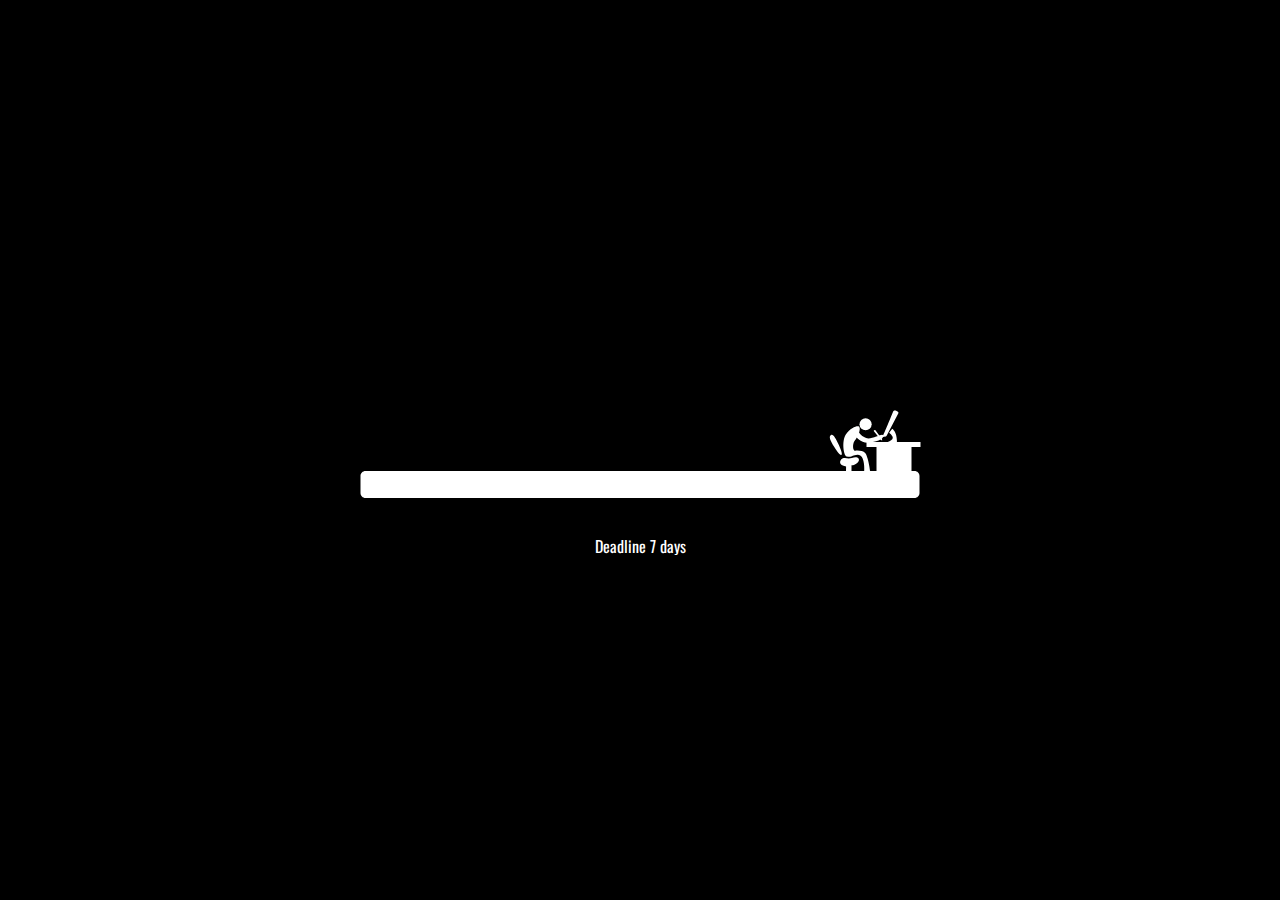
<file: Deadline Animation/index.html>
<!DOCTYPE html>
<html lang="en">

<head>
  <meta charset="UTF-8">
  <title>Deadline Animation | @coding.pixel</title>
  <link href='https://fonts.googleapis.com/css?family=Oswald' rel='stylesheet' type='text/css'>

  <meta property="og:image" content="https://i.imgur.com/9xiPyyv.png" />
  <link rel="stylesheet" href="./style.css">

</head>

<body>
  <div id="deadline">
    <svg preserveAspectRatio="none" id="line" viewBox="0 0 581 158" enable-background="new 0 0 581 158">
      <g id="fire">
        <rect id="mask-fire-black" x="511" y="41" width="38" height="34" />
        <g>
          <defs>
            <rect id="mask_fire" x="511" y="41" width="38" height="34" />
          </defs>
          <clipPath id="mask-fire_1_">
            <use xlink:href="#mask_fire" overflow="visible" />
          </clipPath>
          <g id="group-fire" clip-path="url(#mask-fire_1_)">
            <path id="red-flame" fill="#B71342"
              d="M528.377,100.291c6.207,0,10.947-3.272,10.834-8.576 c-0.112-5.305-2.934-8.803-8.237-10.383c-5.306-1.581-3.838-7.9-0.79-9.707c-7.337,2.032-7.581,5.891-7.11,8.238 c0.789,3.951,7.56,4.402,5.077,9.48c-2.482,5.079-8.012,1.129-6.319-2.257c-2.843,2.233-4.78,6.681-2.259,9.703 C521.256,98.809,524.175,100.291,528.377,100.291z" />
            <path id="yellow-flame" opacity="0.71" fill="#F7B523"
              d="M528.837,100.291c4.197,0,5.108-1.854,5.974-5.417 c0.902-3.724-1.129-6.207-5.305-9.931c-2.396-2.137-1.581-4.176-0.565-6.32c-4.401,1.918-3.384,5.304-2.482,6.658 c1.511,2.267,2.099,2.364,0.42,5.8c-1.679,3.435-5.42,0.764-4.275-1.527c-1.921,1.512-2.373,4.04-1.528,6.563 C522.057,99.051,525.994,100.291,528.837,100.291z" />
            <path id="white-flame" opacity="0.81" fill="#FFFFFF"
              d="M529.461,100.291c-2.364,0-4.174-1.322-4.129-3.469 c0.04-2.145,1.117-3.56,3.141-4.198c2.022-0.638,1.463-3.195,0.302-3.925c2.798,0.821,2.89,2.382,2.711,3.332 c-0.301,1.597-2.883,1.779-1.938,3.834c0.912,1.975,3.286,0.938,2.409-0.913c1.086,0.903,1.826,2.701,0.864,3.924 C532.18,99.691,531.064,100.291,529.461,100.291z" />
          </g>
        </g>
      </g>
      <g id="progress-trail">
        <path fill="#FFFFFF" d="M491.979,83.878c1.215-0.73-0.62-5.404-3.229-11.044c-2.583-5.584-5.034-10.066-7.229-8.878
                              c-2.854,1.544-0.192,6.286,2.979,11.628C487.667,80.917,490.667,84.667,491.979,83.878z" />
        <path fill="#FFFFFF" d="M571,76v-5h-23.608c0.476-9.951-4.642-13.25-4.642-13.25l-3.125,4c0,0,3.726,2.7,3.625,5.125
                              c-0.071,1.714-2.711,3.18-4.962,4.125H517v5h10v24h-25v-5.666c0,0,0.839,0,2.839-0.667s6.172-3.667,4.005-6.333
                              s-7.49,0.333-9.656,0.166s-6.479-1.5-8.146,1.917c-1.551,3.178,0.791,5.25,5.541,6.083l-0.065,4.5H16c-2.761,0-5,2.238-5,5v17
                              c0,2.762,2.239,5,5,5h549c2.762,0,5-2.238,5-5v-17c0-2.762-2.238-5-5-5h-3V76H571z" />
        <path fill="#FFFFFF" d="M535,65.625c1.125,0.625,2.25-1.125,2.25-1.125l11.625-22.375c0,0,0.75-0.875-1.75-2.125
                              s-3.375,0.25-3.375,0.25s-8.75,21.625-9.875,23.5S533.875,65,535,65.625z" />
      </g>
      <g>
        <defs>
          <path id="SVGID_1_" d="M484.5,75.584c-3.172-5.342-5.833-10.084-2.979-11.628c2.195-1.188,4.646,3.294,7.229,8.878
                               c2.609,5.64,4.444,10.313,3.229,11.044C490.667,84.667,487.667,80.917,484.5,75.584z M571,76v-5h-23.608
                               c0.476-9.951-4.642-13.25-4.642-13.25l-3.125,4c0,0,3.726,2.7,3.625,5.125c-0.071,1.714-2.711,3.18-4.962,4.125H517v5h10v24h-25
                               v-5.666c0,0,0.839,0,2.839-0.667s6.172-3.667,4.005-6.333s-7.49,0.333-9.656,0.166s-6.479-1.5-8.146,1.917
                               c-1.551,3.178,0.791,5.25,5.541,6.083l-0.065,4.5H16c-2.761,0-5,2.238-5,5v17c0,2.762,2.239,5,5,5h549c2.762,0,5-2.238,5-5v-17
                               c0-2.762-2.238-5-5-5h-3V76H571z M535,65.625c1.125,0.625,2.25-1.125,2.25-1.125l11.625-22.375c0,0,0.75-0.875-1.75-2.125
                               s-3.375,0.25-3.375,0.25s-8.75,21.625-9.875,23.5S533.875,65,535,65.625z" />
        </defs>
        <clipPath id="SVGID_2_">
          <use xlink:href="#SVGID_1_" overflow="visible" />
        </clipPath>
        <rect id="progress-time-fill" x="-100%" y="34" clip-path="url(#SVGID_2_)" fill="#BE002A" width="586"
          height="103" />
      </g>

      <g id="death-group">
        <path id="death" fill="#BE002A" d="M-46.25,40.416c-5.42-0.281-8.349,3.17-13.25,3.918c-5.716,0.871-10.583-0.918-10.583-0.918
                                         C-67.5,49-65.175,50.6-62.083,52c5.333,2.416,4.083,3.5,2.084,4.5c-16.5,4.833-15.417,27.917-15.417,27.917L-75.5,84.75
                                         c-1,12.25-20.25,18.75-20.25,18.75s39.447,13.471,46.25-4.25c3.583-9.333-1.553-16.869-1.667-22.75
                                         c-0.076-3.871,2.842-8.529,6.084-12.334c3.596-4.22,6.958-10.374,6.958-15.416C-38.125,43.186-39.833,40.75-46.25,40.416z
                                         M-40,51.959c-0.882,3.004-2.779,6.906-4.154,6.537s-0.939-4.32,0.112-7.704c0.82-2.64,2.672-5.96,3.959-5.583
                                         C-39.005,45.523-39.073,48.8-40,51.959z" />
        <path id="death-arm" fill="#BE002A"
          d="M-53.375,75.25c0,0,9.375,2.25,11.25,0.25s2.313-2.342,3.375-2.791
                                             c1.083-0.459,4.375-1.75,4.292-4.75c-0.101-3.627,0.271-4.594,1.333-5.043c1.083-0.457,2.75-1.666,2.75-1.666
                                             s0.708-0.291,0.5-0.875s-0.791-2.125-1.583-2.959c-0.792-0.832-2.375-1.874-2.917-1.332c-0.542,0.541-7.875,7.166-7.875,7.166
                                             s-2.667,2.791-3.417,0.125S-49.833,61-49.833,61s-3.417,1.416-3.417,1.541s-1.25,5.834-1.25,5.834l-0.583,5.833L-53.375,75.25z" />
        <path id="death-tool" fill="#BE002A"
          d="M-20.996,26.839l-42.819,91.475l1.812,0.848l38.342-81.909c0,0,8.833,2.643,12.412,7.414
                                              c5,6.668,4.75,14.084,4.75,14.084s4.354-7.732,0.083-17.666C-10,32.75-19.647,28.676-19.647,28.676l0.463-0.988L-20.996,26.839z" />
      </g>
      <path id="designer-body" fill="#FEFFFE" d="M514.75,100.334c0,0,1.25-16.834-6.75-16.5c-5.501,0.229-5.583,3-10.833,1.666
                                               c-3.251-0.826-5.084-15.75-0.834-22c4.948-7.277,12.086-9.266,13.334-7.833c2.25,2.583-2,10.833-4.5,14.167
                                               c-2.5,3.333-1.833,10.416,0.5,9.916s8.026-0.141,10,2.25c3.166,3.834,4.916,17.667,4.916,17.667l0.917,2.5l-4,0.167L514.75,100.334z
                                               " />

      <circle id="designer-head" fill="#FEFFFE" cx="516.083" cy="53.25" r="6.083" />

      <g id="designer-arm-grop">
        <path id="designer-arm" fill="#FEFFFE"
          d="M505.875,64.875c0,0,5.875,7.5,13.042,6.791c6.419-0.635,11.833-2.791,13.458-4.041s2-3.5,0.25-3.875
                                                s-11.375,5.125-16,3.25c-5.963-2.418-8.25-7.625-8.25-7.625l-2,1.125L505.875,64.875z" />
        <path id="designer-pen" fill="#FEFFFE" d="M525.75,59.084c0,0-0.423-0.262-0.969,0.088c-0.586,0.375-0.547,0.891-0.547,0.891l7.172,8.984l1.261,0.453
                                                l-0.104-1.328L525.75,59.084z" />
      </g>
    </svg>

    <div class="deadline-days">
      Deadline <span class="day">7</span> <span class="days">days</span>
    </div>

  </div>
  <script src='https://code.jquery.com/jquery-2.2.4.min.js'></script>
  <script src="./script.js"></script>

</body>

</html>
</file>
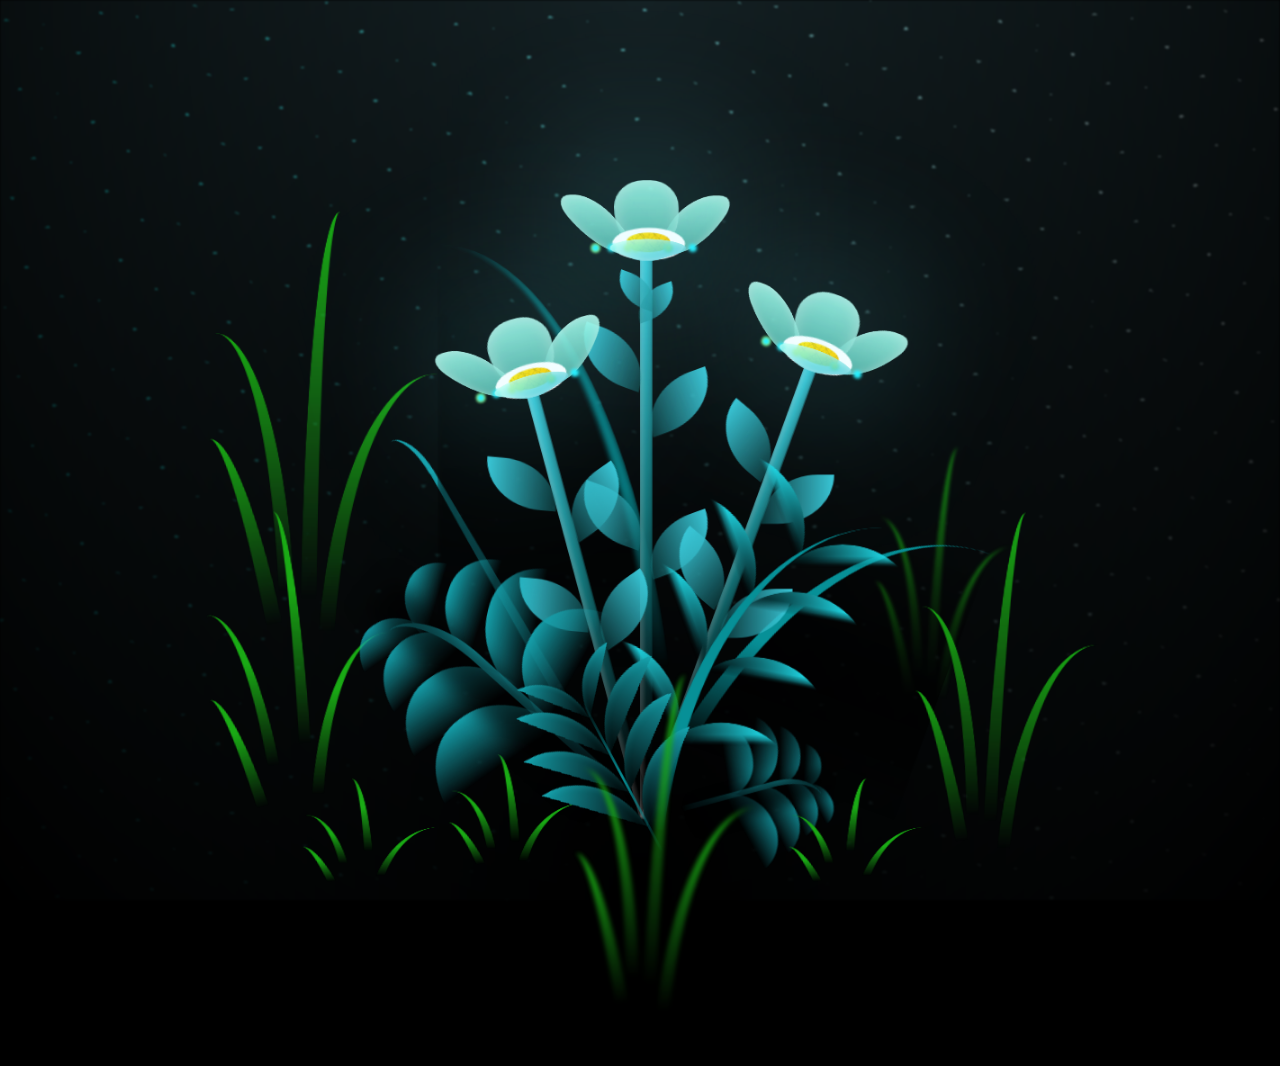
<file: Flower Animation CSS/index.html>
<!DOCTYPE html>
<html lang="en" >
<head>
  <meta charset="UTF-8">
  <title>Animated Flowers CSS</title>
  <link rel="stylesheet" href="./style.css">

</head>
<body>

<body class="not-loaded">
  <div class="night"></div>
  <div class="flowers">
    <div class="flower flower--1">
      <div class="flower__leafs flower__leafs--1">
        <div class="flower__leaf flower__leaf--1"></div>
        <div class="flower__leaf flower__leaf--2"></div>
        <div class="flower__leaf flower__leaf--3"></div>
        <div class="flower__leaf flower__leaf--4"></div>
        <div class="flower__white-circle"></div>

        <div class="flower__light flower__light--1"></div>
        <div class="flower__light flower__light--2"></div>
        <div class="flower__light flower__light--3"></div>
        <div class="flower__light flower__light--4"></div>
        <div class="flower__light flower__light--5"></div>
        <div class="flower__light flower__light--6"></div>
        <div class="flower__light flower__light--7"></div>
        <div class="flower__light flower__light--8"></div>

      </div>
      <div class="flower__line">
        <div class="flower__line__leaf flower__line__leaf--1"></div>
        <div class="flower__line__leaf flower__line__leaf--2"></div>
        <div class="flower__line__leaf flower__line__leaf--3"></div>
        <div class="flower__line__leaf flower__line__leaf--4"></div>
        <div class="flower__line__leaf flower__line__leaf--5"></div>
        <div class="flower__line__leaf flower__line__leaf--6"></div>
      </div>
    </div>

    <div class="flower flower--2">
      <div class="flower__leafs flower__leafs--2">
        <div class="flower__leaf flower__leaf--1"></div>
        <div class="flower__leaf flower__leaf--2"></div>
        <div class="flower__leaf flower__leaf--3"></div>
        <div class="flower__leaf flower__leaf--4"></div>
        <div class="flower__white-circle"></div>

        <div class="flower__light flower__light--1"></div>
        <div class="flower__light flower__light--2"></div>
        <div class="flower__light flower__light--3"></div>
        <div class="flower__light flower__light--4"></div>
        <div class="flower__light flower__light--5"></div>
        <div class="flower__light flower__light--6"></div>
        <div class="flower__light flower__light--7"></div>
        <div class="flower__light flower__light--8"></div>

      </div>
      <div class="flower__line">
        <div class="flower__line__leaf flower__line__leaf--1"></div>
        <div class="flower__line__leaf flower__line__leaf--2"></div>
        <div class="flower__line__leaf flower__line__leaf--3"></div>
        <div class="flower__line__leaf flower__line__leaf--4"></div>
      </div>
    </div>

    <div class="flower flower--3">
      <div class="flower__leafs flower__leafs--3">
        <div class="flower__leaf flower__leaf--1"></div>
        <div class="flower__leaf flower__leaf--2"></div>
        <div class="flower__leaf flower__leaf--3"></div>
        <div class="flower__leaf flower__leaf--4"></div>
        <div class="flower__white-circle"></div>

        <div class="flower__light flower__light--1"></div>
        <div class="flower__light flower__light--2"></div>
        <div class="flower__light flower__light--3"></div>
        <div class="flower__light flower__light--4"></div>
        <div class="flower__light flower__light--5"></div>
        <div class="flower__light flower__light--6"></div>
        <div class="flower__light flower__light--7"></div>
        <div class="flower__light flower__light--8"></div>

      </div>
      <div class="flower__line">
        <div class="flower__line__leaf flower__line__leaf--1"></div>
        <div class="flower__line__leaf flower__line__leaf--2"></div>
        <div class="flower__line__leaf flower__line__leaf--3"></div>
        <div class="flower__line__leaf flower__line__leaf--4"></div>
      </div>
    </div>

    <div class="grow-ans" style="--d:1.2s">
      <div class="flower__g-long">
        <div class="flower__g-long__top"></div>
        <div class="flower__g-long__bottom"></div>
      </div>
    </div>

    <div class="growing-grass">
      <div class="flower__grass flower__grass--1">
        <div class="flower__grass--top"></div>
        <div class="flower__grass--bottom"></div>
        <div class="flower__grass__leaf flower__grass__leaf--1"></div>
        <div class="flower__grass__leaf flower__grass__leaf--2"></div>
        <div class="flower__grass__leaf flower__grass__leaf--3"></div>
        <div class="flower__grass__leaf flower__grass__leaf--4"></div>
        <div class="flower__grass__leaf flower__grass__leaf--5"></div>
        <div class="flower__grass__leaf flower__grass__leaf--6"></div>
        <div class="flower__grass__leaf flower__grass__leaf--7"></div>
        <div class="flower__grass__leaf flower__grass__leaf--8"></div>
        <div class="flower__grass__overlay"></div>
      </div>
    </div>

    <div class="growing-grass">
      <div class="flower__grass flower__grass--2">
        <div class="flower__grass--top"></div>
        <div class="flower__grass--bottom"></div>
        <div class="flower__grass__leaf flower__grass__leaf--1"></div>
        <div class="flower__grass__leaf flower__grass__leaf--2"></div>
        <div class="flower__grass__leaf flower__grass__leaf--3"></div>
        <div class="flower__grass__leaf flower__grass__leaf--4"></div>
        <div class="flower__grass__leaf flower__grass__leaf--5"></div>
        <div class="flower__grass__leaf flower__grass__leaf--6"></div>
        <div class="flower__grass__leaf flower__grass__leaf--7"></div>
        <div class="flower__grass__leaf flower__grass__leaf--8"></div>
        <div class="flower__grass__overlay"></div>
      </div>
    </div>

    <div class="grow-ans" style="--d:2.4s">
      <div class="flower__g-right flower__g-right--1">
        <div class="leaf"></div>
      </div>
    </div>

    <div class="grow-ans" style="--d:2.8s">
      <div class="flower__g-right flower__g-right--2">
        <div class="leaf"></div>
      </div>
    </div>

    <div class="grow-ans" style="--d:2.8s">
      <div class="flower__g-front">
        <div class="flower__g-front__leaf-wrapper flower__g-front__leaf-wrapper--1">
          <div class="flower__g-front__leaf"></div>
        </div>
        <div class="flower__g-front__leaf-wrapper flower__g-front__leaf-wrapper--2">
          <div class="flower__g-front__leaf"></div>
        </div>
        <div class="flower__g-front__leaf-wrapper flower__g-front__leaf-wrapper--3">
          <div class="flower__g-front__leaf"></div>
        </div>
        <div class="flower__g-front__leaf-wrapper flower__g-front__leaf-wrapper--4">
          <div class="flower__g-front__leaf"></div>
        </div>
        <div class="flower__g-front__leaf-wrapper flower__g-front__leaf-wrapper--5">
          <div class="flower__g-front__leaf"></div>
        </div>
        <div class="flower__g-front__leaf-wrapper flower__g-front__leaf-wrapper--6">
          <div class="flower__g-front__leaf"></div>
        </div>
        <div class="flower__g-front__leaf-wrapper flower__g-front__leaf-wrapper--7">
          <div class="flower__g-front__leaf"></div>
        </div>
        <div class="flower__g-front__leaf-wrapper flower__g-front__leaf-wrapper--8">
          <div class="flower__g-front__leaf"></div>
        </div>
        <div class="flower__g-front__line"></div>
      </div>
    </div>

    <div class="grow-ans" style="--d:3.2s">
      <div class="flower__g-fr">
        <div class="leaf"></div>
        <div class="flower__g-fr__leaf flower__g-fr__leaf--1"></div>
        <div class="flower__g-fr__leaf flower__g-fr__leaf--2"></div>
        <div class="flower__g-fr__leaf flower__g-fr__leaf--3"></div>
        <div class="flower__g-fr__leaf flower__g-fr__leaf--4"></div>
        <div class="flower__g-fr__leaf flower__g-fr__leaf--5"></div>
        <div class="flower__g-fr__leaf flower__g-fr__leaf--6"></div>
        <div class="flower__g-fr__leaf flower__g-fr__leaf--7"></div>
        <div class="flower__g-fr__leaf flower__g-fr__leaf--8"></div>
      </div>
    </div>

    <div class="long-g long-g--0">
      <div class="grow-ans" style="--d:3s">
        <div class="leaf leaf--0"></div>
      </div>
      <div class="grow-ans" style="--d:2.2s">
        <div class="leaf leaf--1"></div>
      </div>
      <div class="grow-ans" style="--d:3.4s">
        <div class="leaf leaf--2"></div>
      </div>
      <div class="grow-ans" style="--d:3.6s">
        <div class="leaf leaf--3"></div>
      </div>
    </div>

    <div class="long-g long-g--1">
      <div class="grow-ans" style="--d:3.6s">
        <div class="leaf leaf--0"></div>
      </div>
      <div class="grow-ans" style="--d:3.8s">
        <div class="leaf leaf--1"></div>
      </div>
      <div class="grow-ans" style="--d:4s">
        <div class="leaf leaf--2"></div>
      </div>
      <div class="grow-ans" style="--d:4.2s">
        <div class="leaf leaf--3"></div>
      </div>
    </div>

    <div class="long-g long-g--2">
      <div class="grow-ans" style="--d:4s">
        <div class="leaf leaf--0"></div>
      </div>
      <div class="grow-ans" style="--d:4.2s">
        <div class="leaf leaf--1"></div>
      </div>
      <div class="grow-ans" style="--d:4.4s">
        <div class="leaf leaf--2"></div>
      </div>
      <div class="grow-ans" style="--d:4.6s">
        <div class="leaf leaf--3"></div>
      </div>
    </div>

    <div class="long-g long-g--3">
      <div class="grow-ans" style="--d:4s">
        <div class="leaf leaf--0"></div>
      </div>
      <div class="grow-ans" style="--d:4.2s">
        <div class="leaf leaf--1"></div>
      </div>
      <div class="grow-ans" style="--d:3s">
        <div class="leaf leaf--2"></div>
      </div>
      <div class="grow-ans" style="--d:3.6s">
        <div class="leaf leaf--3"></div>
      </div>
    </div>

    <div class="long-g long-g--4">
      <div class="grow-ans" style="--d:4s">
        <div class="leaf leaf--0"></div>
      </div>
      <div class="grow-ans" style="--d:4.2s">
        <div class="leaf leaf--1"></div>
      </div>
      <div class="grow-ans" style="--d:3s">
        <div class="leaf leaf--2"></div>
      </div>
      <div class="grow-ans" style="--d:3.6s">
        <div class="leaf leaf--3"></div>
      </div>
    </div>

    <div class="long-g long-g--5">
      <div class="grow-ans" style="--d:4s">
        <div class="leaf leaf--0"></div>
      </div>
      <div class="grow-ans" style="--d:4.2s">
        <div class="leaf leaf--1"></div>
      </div>
      <div class="grow-ans" style="--d:3s">
        <div class="leaf leaf--2"></div>
      </div>
      <div class="grow-ans" style="--d:3.6s">
        <div class="leaf leaf--3"></div>
      </div>
    </div>

    <div class="long-g long-g--6">
      <div class="grow-ans" style="--d:4.2s">
        <div class="leaf leaf--0"></div>
      </div>
      <div class="grow-ans" style="--d:4.4s">
        <div class="leaf leaf--1"></div>
      </div>
      <div class="grow-ans" style="--d:4.6s">
        <div class="leaf leaf--2"></div>
      </div>
      <div class="grow-ans" style="--d:4.8s">
        <div class="leaf leaf--3"></div>
      </div>
    </div>

    <div class="long-g long-g--7">
      <div class="grow-ans" style="--d:3s">
        <div class="leaf leaf--0"></div>
      </div>
      <div class="grow-ans" style="--d:3.2s">
        <div class="leaf leaf--1"></div>
      </div>
      <div class="grow-ans" style="--d:3.5s">
        <div class="leaf leaf--2"></div>
      </div>
      <div class="grow-ans" style="--d:3.6s">
        <div class="leaf leaf--3"></div>
      </div>
    </div>
  </div>
</body>
<!-- partial -->
  <script  src="./script.js"></script>

</body>
</html>
</file>
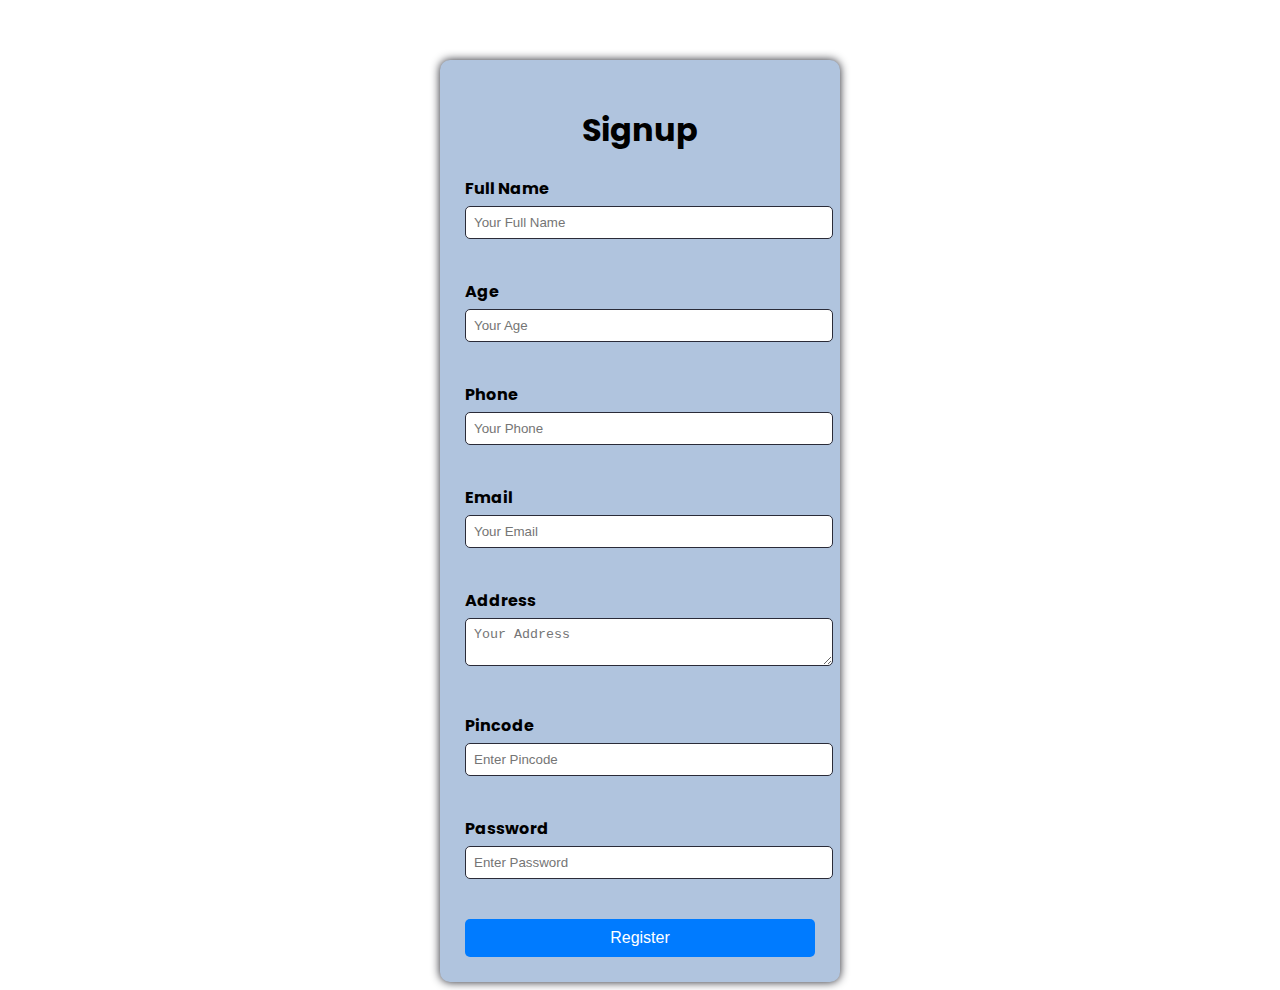
<file: Task1/Regpage.html>
<!DOCTYPE html>
<html>
<head>
<title>SIGN UP Page</title>
<link rel="stylesheet" href="Regpage.css">
</head>

<body>

<div class="container">
<h1>Signup</h1>

<form id="signupForm">

<label>Full Name</label>
<input type="text" id="name"
placeholder="Your Full Name" autocomplete="off"><br></br>

<label>Age</label>
<input type="number" id="age"
placeholder="Your Age" autocomplete="off"><br></br>

<label>Phone</label>
<input type="text" id="phone"
placeholder="Your Phone" autocomplete="off"><br></br>

<label>Email</label>
<input type="email" id="email"
placeholder="Your Email" autocomplete="off"><br></br>

<label>Address</label>
<textarea id="address"
placeholder="Your Address" autocomplete="off"></textarea><br></br>

<label>Pincode</label>
<input type="number" id="pincode"
placeholder="Enter Pincode" autocomplete="off"><br></br>


<label>Password</label>
<input type="password" id="password"
placeholder="Enter Password" autocomplete="off"><br></br>

<button type="submit">Register</button>

</form>
</div>

<script>

document.getElementById("signupForm").addEventListener("submit", function(e){

e.preventDefault();

let name = document.getElementById("name").value;
let age = document.getElementById("age").value;
let phone = document.getElementById("phone").value;
let email = document.getElementById("email").value;
let address = document.getElementById("address").value;
let pincode = document.getElementById("pincode").value;
let password = document.getElementById("password").value;

if(name==""){
alert("Name is required");
return;
}

if(email==""){
alert("Email is required");
return;
}

if(password==""){
alert("Password is required");
return;
}



let user = {
name:name,
age:age,
phone:phone,
email:email,
address:address,
pincode:pincode,
password:password
};

localStorage.setItem("userData", JSON.stringify(user));

window.location.href="Login.html";

});

</script>

</body>
</html>
</file>
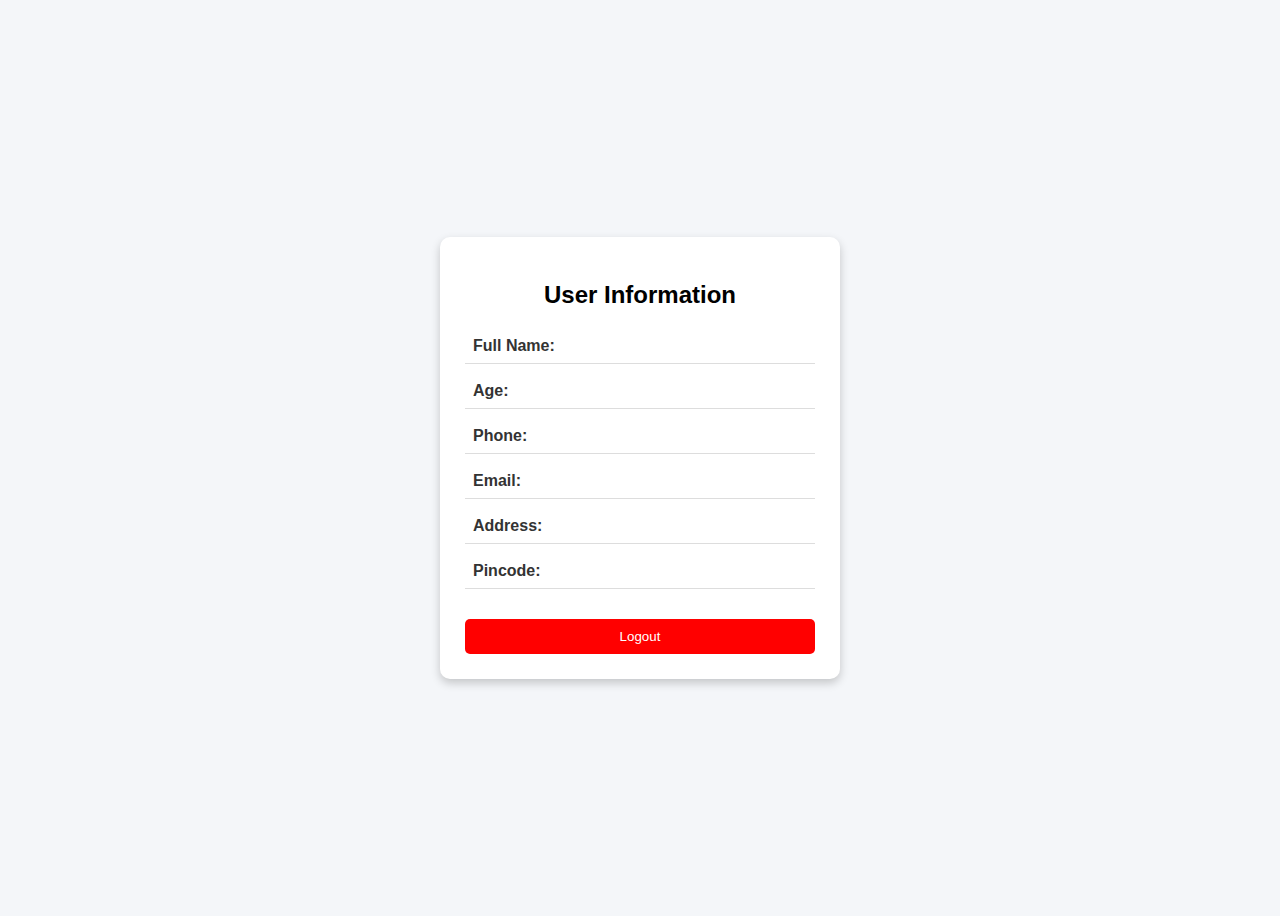
<file: Task1/userpage.html>
<!DOCTYPE html>
<html>
<head>
<title>User Data</title>

<style>

body{
font-family: Arial;
background:#f4f6f9;
display:flex;
justify-content:center;
align-items:center;
height:100vh;
}

.container{
background:white;
padding:25px;
width:350px;
border-radius:10px;
box-shadow:0 4px 10px rgba(0,0,0,0.2);
}

h2{
text-align:center;
margin-bottom:20px;
}

.data{
margin:10px 0;
padding:8px;
border-bottom:1px solid #ddd;
}

label{
font-weight:bold;
color:#333;
}

span{
float:right;
color:#555;
}

button{
margin-top:20px;
width:100%;
padding:10px;
background:red;
color:white;
border:none;
border-radius:5px;
cursor:pointer;
}

</style>
</head>

<body>

<div class="container">

<h2>User Information</h2>

<div class="data">
<label>Full Name:</label>
<span id="name"></span>
</div>

<div class="data">
<label>Age:</label>
<span id="age"></span>
</div>

<div class="data">
<label>Phone:</label>
<span id="phone"></span>
</div>

<div class="data">
<label>Email:</label>
<span id="email"></span>
</div>

<div class="data">
<label>Address:</label>
<span id="address"></span>
</div>

<div class="data">
<label>Pincode:</label>
<span id="pincode"></span>
</div>

<!-- Logout Button -->
<button onclick="logout()">Logout</button>

</div>

<script>

let user = JSON.parse(localStorage.getItem("userData"));
console.log(user);
console.log(localStorage.getItem("userData"))
if(user){
document.getElementById("name").innerText = user.name;
document.getElementById("age").innerText = user.age;
document.getElementById("phone").innerText = user.phone;
document.getElementById("email").innerText = user.email;
document.getElementById("address").innerText = user.address;
document.getElementById("pincode").innerText = user.pincode;
}

function logout(){

localStorage.removeItem("user");  // remove stored user

alert("Logged out successfully");

window.location.href = "Login.html"; // go back to login page

}

</script>

</body>
</html>
</file>
<file: Deadline Animation/style.css>
html {
  font-size: 1em;
  line-height: 1.4;
}

html,
body {
  height: 100%;
}

body {
  margin: 0;
  padding: 0;
  background: #000;
}

#deadline {
  width: 581px;
  max-width: 100%;
  height: 158px;
  position: absolute;
  top: 50%;
  left: 50%;
  z-index: 1;
  transform: translate(-50%, -50%);
}

#deadline svg {
  width: 100%;
}

#progress-time-fill {
  -webkit-animation-name: progress-fill;
  animation-name: progress-fill;
  -webkit-animation-timing-function: linear;
  animation-timing-function: linear;
  -webkit-animation-iteration-count: infinite;
  animation-iteration-count: infinite;
}

/* Death */
#death-group {
  -webkit-animation-name: walk;
  animation-name: walk;
  -webkit-animation-timing-function: ease;
  animation-timing-function: ease;
  -webkit-animation-iteration-count: infinite;
  animation-iteration-count: infinite;
  transform: translateX(0);
}

#death-arm {
  -webkit-animation: move-arm 3s ease infinite;
  animation: move-arm 3s ease infinite;
  /* transform-origin: left center; */
  transform-origin: -60px 74px;
}

#death-tool {
  -webkit-animation: move-tool 3s ease infinite;
  animation: move-tool 3s ease infinite;
  transform-origin: -48px center;
}

/* Designer */

#designer-arm-grop {
  -webkit-animation: write 1.5s ease infinite;
  animation: write 1.5s ease infinite;
  transform: translate(0, 0) rotate(0deg) scale(1, 1);
  transform-origin: 90% top;
}

.deadline-days {
  color: #fff;
  text-align: center;
  width: 100px;
  margin: 0 auto;
  position: relative;
  height: 20px;
  font-family: "Oswald", sans-serif;
}

.deadline-days .inner {
  width: 100px;
  position: relative;
  top: 0;
  left: 0;
}

.mask-red,
.mask-white {
  position: absolute;
  top: 0;
  width: 100%;
  overflow: hidden;
  height: 100%;
}

.mask-red {
  left: 0;
  width: 0;
  color: #be002a;
  -webkit-animation: text-red 20s ease infinite;
  animation: text-red 20s ease infinite;
  z-index: 2;
  background: #000;
}

.mask-white {
  right: 0;
}

/* Flames */

#red-flame {
  opacity: 0;
  -webkit-animation:
    show-flames 20s ease infinite,
    red-flame 120ms ease infinite;
  animation:
    show-flames 20s ease infinite,
    red-flame 120ms ease infinite;
  transform-origin: center bottom;
}

#yellow-flame {
  opacity: 0;
  -webkit-animation:
    show-flames 20s ease infinite,
    yellow-flame 120ms ease infinite;
  animation:
    show-flames 20s ease infinite,
    yellow-flame 120ms ease infinite;
  transform-origin: center bottom;
}

#white-flame {
  opacity: 0;
  -webkit-animation:
    show-flames 20s ease infinite,
    red-flame 100ms ease infinite;
  animation:
    show-flames 20s ease infinite,
    red-flame 100ms ease infinite;
  transform-origin: center bottom;
}

@-webkit-keyframes progress-fill {
  0% {
    x: -100%;
  }

  100% {
    x: -3%;
  }
}

@keyframes progress-fill {
  0% {
    x: -100%;
  }

  100% {
    x: -3%;
  }
}

@-webkit-keyframes walk {
  0% {
    transform: translateX(0);
  }

  6% {
    transform: translateX(0);
  }

  10% {
    transform: translateX(100px);
  }

  15% {
    transform: translateX(140px);
  }

  25% {
    transform: translateX(170px);
  }

  35% {
    transform: translateX(220px);
  }

  45% {
    transform: translateX(280px);
  }

  55% {
    transform: translateX(340px);
  }

  65% {
    transform: translateX(370px);
  }

  75% {
    transform: translateX(430px);
  }

  85% {
    transform: translateX(460px);
  }

  100% {
    transform: translateX(520px);
  }
}

@keyframes walk {
  0% {
    transform: translateX(0);
  }

  6% {
    transform: translateX(0);
  }

  10% {
    transform: translateX(100px);
  }

  15% {
    transform: translateX(140px);
  }

  25% {
    transform: translateX(170px);
  }

  35% {
    transform: translateX(220px);
  }

  45% {
    transform: translateX(280px);
  }

  55% {
    transform: translateX(340px);
  }

  65% {
    transform: translateX(370px);
  }

  75% {
    transform: translateX(430px);
  }

  85% {
    transform: translateX(460px);
  }

  100% {
    transform: translateX(520px);
  }
}

@-webkit-keyframes move-arm {
  0% {
    transform: rotate(0);
  }

  5% {
    transform: rotate(0);
  }

  9% {
    transform: rotate(40deg);
  }

  80% {
    transform: rotate(0);
  }
}

@keyframes move-arm {
  0% {
    transform: rotate(0);
  }

  5% {
    transform: rotate(0);
  }

  9% {
    transform: rotate(40deg);
  }

  80% {
    transform: rotate(0);
  }
}

@-webkit-keyframes move-tool {
  0% {
    transform: rotate(0);
  }

  5% {
    transform: rotate(0);
  }

  9% {
    transform: rotate(50deg);
  }

  80% {
    transform: rotate(0);
  }
}

@keyframes move-tool {
  0% {
    transform: rotate(0);
  }

  5% {
    transform: rotate(0);
  }

  9% {
    transform: rotate(50deg);
  }

  80% {
    transform: rotate(0);
  }
}

/* Design animations */

@-webkit-keyframes write {
  0% {
    transform: translate(0, 0) rotate(0deg) scale(1, 1);
  }

  16% {
    transform: translate(0px, 0px) rotate(5deg) scale(0.8, 1);
  }

  32% {
    transform: translate(0px, 0px) rotate(0deg) scale(1, 1);
  }

  48% {
    transform: translate(0px, 0px) rotate(6deg) scale(0.8, 1);
  }

  65% {
    transform: translate(0px, 0px) rotate(0deg) scale(1, 1);
  }

  83% {
    transform: translate(0px, 0px) rotate(4deg) scale(0.8, 1);
  }
}

@keyframes write {
  0% {
    transform: translate(0, 0) rotate(0deg) scale(1, 1);
  }

  16% {
    transform: translate(0px, 0px) rotate(5deg) scale(0.8, 1);
  }

  32% {
    transform: translate(0px, 0px) rotate(0deg) scale(1, 1);
  }

  48% {
    transform: translate(0px, 0px) rotate(6deg) scale(0.8, 1);
  }

  65% {
    transform: translate(0px, 0px) rotate(0deg) scale(1, 1);
  }

  83% {
    transform: translate(0px, 0px) rotate(4deg) scale(0.8, 1);
  }
}

@-webkit-keyframes text-red {
  0% {
    width: 0%;
  }

  100% {
    width: 98%;
  }
}

@keyframes text-red {
  0% {
    width: 0%;
  }

  100% {
    width: 98%;
  }
}

/* Flames */

/* @keyframes show-flames {
    0% {
        transform:  translateY(0);
    }
    74% {
        transform:  translateY(0);
    }
    80% {
        transform:  translateY(-30px);
    }
    97% {
        transform:  translateY(-30px);
    }
    100% {
        transform: translateY(0px);
    }
} */

@-webkit-keyframes show-flames {
  0% {
    opacity: 0;
  }

  74% {
    opacity: 0;
  }

  80% {
    opacity: 1;
  }

  99% {
    opacity: 1;
  }

  100% {
    opacity: 0;
  }
}

@keyframes show-flames {
  0% {
    opacity: 0;
  }

  74% {
    opacity: 0;
  }

  80% {
    opacity: 1;
  }

  99% {
    opacity: 1;
  }

  100% {
    opacity: 0;
  }
}

@-webkit-keyframes red-flame {
  0% {
    transform: translateY(-30px) scale(1, 1);
  }

  25% {
    transform: translateY(-30px) scale(1.1, 1.1);
  }

  75% {
    transform: translateY(-30px) scale(0.8, 0.7);
  }

  100% {
    transform: translateY(-30px) scale(1, 1);
  }
}

@keyframes red-flame {
  0% {
    transform: translateY(-30px) scale(1, 1);
  }

  25% {
    transform: translateY(-30px) scale(1.1, 1.1);
  }

  75% {
    transform: translateY(-30px) scale(0.8, 0.7);
  }

  100% {
    transform: translateY(-30px) scale(1, 1);
  }
}

@-webkit-keyframes yellow-flame {
  0% {
    transform: translateY(-30px) scale(0.8, 0.7);
  }

  50% {
    transform: translateY(-30px) scale(1.1, 1.2);
  }

  100% {
    transform: translateY(-30px) scale(1, 1);
  }
}

@keyframes yellow-flame {
  0% {
    transform: translateY(-30px) scale(0.8, 0.7);
  }

  50% {
    transform: translateY(-30px) scale(1.1, 1.2);
  }

  100% {
    transform: translateY(-30px) scale(1, 1);
  }
}
</file>
<file: Flower Animation CSS/style.css>
*,
*::after,
*::before {
  padding: 0;
  margin: 0;
  box-sizing: border-box;
}

:root {
  --dark-color: #000;
}

body {
  display: flex;
  align-items: flex-end;
  justify-content: center;
  min-height: 100vh;
  background-color: var(--dark-color);
  overflow: hidden;
  perspective: 1000px;
}

.night {
  position: fixed;
  left: 50%;
  top: 0;
  transform: translateX(-50%);
  width: 100%;
  height: 100%;
  filter: blur(0.1vmin);
  background-image: radial-gradient(ellipse at top, transparent 0%, var(--dark-color)), radial-gradient(ellipse at bottom, var(--dark-color), rgba(145, 233, 255, 0.2)), repeating-linear-gradient(220deg, black 0px, black 19px, transparent 19px, transparent 22px), repeating-linear-gradient(189deg, black 0px, black 19px, transparent 19px, transparent 22px), repeating-linear-gradient(148deg, black 0px, black 19px, transparent 19px, transparent 22px), linear-gradient(90deg, #00fffa, #f0f0f0);
}

.flowers {
  position: relative;
  transform: scale(0.9);
}

.flower {
  position: absolute;
  bottom: 10vmin;
  transform-origin: bottom center;
  z-index: 10;
  --fl-speed: 0.8s;
}
.flower--1 {
  animation: moving-flower-1 4s linear infinite;
}
.flower--1 .flower__line {
  height: 70vmin;
  animation-delay: 0.3s;
}
.flower--1 .flower__line__leaf--1 {
  animation: blooming-leaf-right var(--fl-speed) 1.6s backwards;
}
.flower--1 .flower__line__leaf--2 {
  animation: blooming-leaf-right var(--fl-speed) 1.4s backwards;
}
.flower--1 .flower__line__leaf--3 {
  animation: blooming-leaf-left var(--fl-speed) 1.2s backwards;
}
.flower--1 .flower__line__leaf--4 {
  animation: blooming-leaf-left var(--fl-speed) 1s backwards;
}
.flower--1 .flower__line__leaf--5 {
  animation: blooming-leaf-right var(--fl-speed) 1.8s backwards;
}
.flower--1 .flower__line__leaf--6 {
  animation: blooming-leaf-left var(--fl-speed) 2s backwards;
}
.flower--2 {
  left: 50%;
  transform: rotate(20deg);
  animation: moving-flower-2 4s linear infinite;
}
.flower--2 .flower__line {
  height: 60vmin;
  animation-delay: 0.6s;
}
.flower--2 .flower__line__leaf--1 {
  animation: blooming-leaf-right var(--fl-speed) 1.9s backwards;
}
.flower--2 .flower__line__leaf--2 {
  animation: blooming-leaf-right var(--fl-speed) 1.7s backwards;
}
.flower--2 .flower__line__leaf--3 {
  animation: blooming-leaf-left var(--fl-speed) 1.5s backwards;
}
.flower--2 .flower__line__leaf--4 {
  animation: blooming-leaf-left var(--fl-speed) 1.3s backwards;
}
.flower--3 {
  left: 50%;
  transform: rotate(-15deg);
  animation: moving-flower-3 4s linear infinite;
}
.flower--3 .flower__line {
  animation-delay: 0.9s;
}
.flower--3 .flower__line__leaf--1 {
  animation: blooming-leaf-right var(--fl-speed) 2.5s backwards;
}
.flower--3 .flower__line__leaf--2 {
  animation: blooming-leaf-right var(--fl-speed) 2.3s backwards;
}
.flower--3 .flower__line__leaf--3 {
  animation: blooming-leaf-left var(--fl-speed) 2.1s backwards;
}
.flower--3 .flower__line__leaf--4 {
  animation: blooming-leaf-left var(--fl-speed) 1.9s backwards;
}
.flower__leafs {
  position: relative;
  animation: blooming-flower 2s backwards;
}
.flower__leafs--1 {
  animation-delay: 1.1s;
}
.flower__leafs--2 {
  animation-delay: 1.4s;
}
.flower__leafs--3 {
  animation-delay: 1.7s;
}
.flower__leafs::after {
  content: "";
  position: absolute;
  left: 0;
  top: 0;
  transform: translate(-50%, -100%);
  width: 8vmin;
  height: 8vmin;
  background-color: #6bf0ff;
  filter: blur(10vmin);
}
.flower__leaf {
  position: absolute;
  bottom: 0;
  left: 50%;
  width: 8vmin;
  height: 11vmin;
  border-radius: 51% 49% 47% 53%/44% 45% 55% 69%;
  background-color: #a7ffee;
  background-image: linear-gradient(to top, #54b8aa, #a7ffee);
  transform-origin: bottom center;
  opacity: 0.9;
  box-shadow: inset 0 0 2vmin rgba(255, 255, 255, 0.5);
}
.flower__leaf--1 {
  transform: translate(-10%, 1%) rotateY(40deg) rotateX(-50deg);
}
.flower__leaf--2 {
  transform: translate(-50%, -4%) rotateX(40deg);
}
.flower__leaf--3 {
  transform: translate(-90%, 0%) rotateY(45deg) rotateX(50deg);
}
.flower__leaf--4 {
  width: 8vmin;
  height: 8vmin;
  transform-origin: bottom left;
  border-radius: 4vmin 10vmin 4vmin 4vmin;
  transform: translate(0%, 18%) rotateX(70deg) rotate(-43deg);
  background-image: linear-gradient(to top, #39c6d6, #a7ffee);
  z-index: 1;
  opacity: 0.8;
}
.flower__white-circle {
  position: absolute;
  left: -3.5vmin;
  top: -3vmin;
  width: 9vmin;
  height: 4vmin;
  border-radius: 50%;
  background-color: #fff;
}
.flower__white-circle::after {
  content: "";
  position: absolute;
  left: 50%;
  top: 45%;
  transform: translate(-50%, -50%);
  width: 60%;
  height: 60%;
  border-radius: inherit;
  background-image: repeating-linear-gradient(135deg, rgba(0, 0, 0, 0.03) 0px, rgba(0, 0, 0, 0.03) 1px, transparent 1px, transparent 12px), repeating-linear-gradient(45deg, rgba(0, 0, 0, 0.03) 0px, rgba(0, 0, 0, 0.03) 1px, transparent 1px, transparent 12px), repeating-linear-gradient(67.5deg, rgba(0, 0, 0, 0.03) 0px, rgba(0, 0, 0, 0.03) 1px, transparent 1px, transparent 12px), repeating-linear-gradient(135deg, rgba(0, 0, 0, 0.03) 0px, rgba(0, 0, 0, 0.03) 1px, transparent 1px, transparent 12px), repeating-linear-gradient(45deg, rgba(0, 0, 0, 0.03) 0px, rgba(0, 0, 0, 0.03) 1px, transparent 1px, transparent 12px), repeating-linear-gradient(112.5deg, rgba(0, 0, 0, 0.03) 0px, rgba(0, 0, 0, 0.03) 1px, transparent 1px, transparent 12px), repeating-linear-gradient(112.5deg, rgba(0, 0, 0, 0.03) 0px, rgba(0, 0, 0, 0.03) 1px, transparent 1px, transparent 12px), repeating-linear-gradient(45deg, rgba(0, 0, 0, 0.03) 0px, rgba(0, 0, 0, 0.03) 1px, transparent 1px, transparent 12px), repeating-linear-gradient(22.5deg, rgba(0, 0, 0, 0.03) 0px, rgba(0, 0, 0, 0.03) 1px, transparent 1px, transparent 12px), repeating-linear-gradient(45deg, rgba(0, 0, 0, 0.03) 0px, rgba(0, 0, 0, 0.03) 1px, transparent 1px, transparent 12px), repeating-linear-gradient(22.5deg, rgba(0, 0, 0, 0.03) 0px, rgba(0, 0, 0, 0.03) 1px, transparent 1px, transparent 12px), repeating-linear-gradient(135deg, rgba(0, 0, 0, 0.03) 0px, rgba(0, 0, 0, 0.03) 1px, transparent 1px, transparent 12px), repeating-linear-gradient(157.5deg, rgba(0, 0, 0, 0.03) 0px, rgba(0, 0, 0, 0.03) 1px, transparent 1px, transparent 12px), repeating-linear-gradient(67.5deg, rgba(0, 0, 0, 0.03) 0px, rgba(0, 0, 0, 0.03) 1px, transparent 1px, transparent 12px), repeating-linear-gradient(67.5deg, rgba(0, 0, 0, 0.03) 0px, rgba(0, 0, 0, 0.03) 1px, transparent 1px, transparent 12px), linear-gradient(90deg, #ffeb12, #ffce00);
}
.flower__line {
  height: 55vmin;
  width: 1.5vmin;
  background-image: linear-gradient(to left, rgba(0, 0, 0, 0.2), transparent, rgba(255, 255, 255, 0.2)), linear-gradient(to top, transparent 10%, #14757a, #39c6d6);
  box-shadow: inset 0 0 2px rgba(0, 0, 0, 0.5);
  animation: grow-flower-tree 4s backwards;
}
.flower__line__leaf {
  --w: 7vmin;
  --h: calc(var(--w) + 2vmin);
  position: absolute;
  top: 20%;
  left: 90%;
  width: var(--w);
  height: var(--h);
  border-top-right-radius: var(--h);
  border-bottom-left-radius: var(--h);
  background-image: linear-gradient(to top, rgba(20, 117, 122, 0.4), #39c6d6);
}
.flower__line__leaf--1 {
  transform: rotate(70deg) rotateY(30deg);
}
.flower__line__leaf--2 {
  top: 45%;
  transform: rotate(70deg) rotateY(30deg);
}
.flower__line__leaf--3, .flower__line__leaf--4, .flower__line__leaf--6 {
  border-top-right-radius: 0;
  border-bottom-left-radius: 0;
  border-top-left-radius: var(--h);
  border-bottom-right-radius: var(--h);
  left: -460%;
  top: 12%;
  transform: rotate(-70deg) rotateY(30deg);
}
.flower__line__leaf--4 {
  top: 40%;
}
.flower__line__leaf--5 {
  top: 0;
  transform-origin: left;
  transform: rotate(70deg) rotateY(30deg) scale(0.6);
}
.flower__line__leaf--6 {
  top: -2%;
  left: -450%;
  transform-origin: right;
  transform: rotate(-70deg) rotateY(30deg) scale(0.6);
}
.flower__light {
  position: absolute;
  bottom: 0vmin;
  width: 1vmin;
  height: 1vmin;
  background-color: #fffb00;
  border-radius: 50%;
  filter: blur(0.2vmin);
  animation: light-ans 4s linear infinite backwards;
}
.flower__light:nth-child(odd) {
  background-color: #23f0ff;
}
.flower__light--1 {
  left: -2vmin;
  animation-delay: 1s;
}
.flower__light--2 {
  left: 3vmin;
  animation-delay: 0.5s;
}
.flower__light--3 {
  left: -6vmin;
  animation-delay: 0.3s;
}
.flower__light--4 {
  left: 6vmin;
  animation-delay: 0.9s;
}
.flower__light--5 {
  left: -1vmin;
  animation-delay: 1.5s;
}
.flower__light--6 {
  left: -4vmin;
  animation-delay: 3s;
}
.flower__light--7 {
  left: 3vmin;
  animation-delay: 2s;
}
.flower__light--8 {
  left: -6vmin;
  animation-delay: 3.5s;
}
.flower__grass {
  --c: #159faa;
  --line-w: 1.5vmin;
  position: absolute;
  bottom: 12vmin;
  left: -7vmin;
  display: flex;
  flex-direction: column;
  align-items: flex-end;
  z-index: 20;
  transform-origin: bottom center;
  transform: rotate(-48deg) rotateY(40deg);
}
.flower__grass--1 {
  animation: moving-grass 2s linear infinite;
}
.flower__grass--2 {
  left: 2vmin;
  bottom: 10vmin;
  transform: scale(0.5) rotate(75deg) rotateX(10deg) rotateY(-200deg);
  opacity: 0.8;
  z-index: 0;
  animation: moving-grass--2 1.5s linear infinite;
}
.flower__grass--top {
  width: 7vmin;
  height: 10vmin;
  border-top-right-radius: 100%;
  border-right: var(--line-w) solid var(--c);
  transform-origin: bottom center;
  transform: rotate(-2deg);
}
.flower__grass--bottom {
  margin-top: -2px;
  width: var(--line-w);
  height: 25vmin;
  background-image: linear-gradient(to top, transparent, var(--c));
}
.flower__grass__leaf {
  --size: 10vmin;
  position: absolute;
  width: calc(var(--size) * 2.1);
  height: var(--size);
  border-top-left-radius: var(--size);
  border-top-right-radius: var(--size);
  background-image: linear-gradient(to top, transparent, transparent 30%, var(--c));
  z-index: 100;
}
.flower__grass__leaf--1 {
  top: -6%;
  left: 30%;
  --size: 6vmin;
  transform: rotate(-20deg);
  animation: growing-grass-ans--1 2s 2.6s backwards;
}
@keyframes growing-grass-ans--1 {
  0% {
    transform-origin: bottom left;
    transform: rotate(-20deg) scale(0);
  }
}
.flower__grass__leaf--2 {
  top: -5%;
  left: -110%;
  --size: 6vmin;
  transform: rotate(10deg);
  animation: growing-grass-ans--2 2s 2.4s linear backwards;
}
@keyframes growing-grass-ans--2 {
  0% {
    transform-origin: bottom right;
    transform: rotate(10deg) scale(0);
  }
}
.flower__grass__leaf--3 {
  top: 5%;
  left: 60%;
  --size: 8vmin;
  transform: rotate(-18deg) rotateX(-20deg);
  animation: growing-grass-ans--3 2s 2.2s linear backwards;
}
@keyframes growing-grass-ans--3 {
  0% {
    transform-origin: bottom left;
    transform: rotate(-18deg) rotateX(-20deg) scale(0);
  }
}
.flower__grass__leaf--4 {
  top: 6%;
  left: -135%;
  --size: 8vmin;
  transform: rotate(2deg);
  animation: growing-grass-ans--4 2s 2s linear backwards;
}
@keyframes growing-grass-ans--4 {
  0% {
    transform-origin: bottom right;
    transform: rotate(2deg) scale(0);
  }
}
.flower__grass__leaf--5 {
  top: 20%;
  left: 60%;
  --size: 10vmin;
  transform: rotate(-24deg) rotateX(-20deg);
  animation: growing-grass-ans--5 2s 1.8s linear backwards;
}
@keyframes growing-grass-ans--5 {
  0% {
    transform-origin: bottom left;
    transform: rotate(-24deg) rotateX(-20deg) scale(0);
  }
}
.flower__grass__leaf--6 {
  top: 22%;
  left: -180%;
  --size: 10vmin;
  transform: rotate(10deg);
  animation: growing-grass-ans--6 2s 1.6s linear backwards;
}
@keyframes growing-grass-ans--6 {
  0% {
    transform-origin: bottom right;
    transform: rotate(10deg) scale(0);
  }
}
.flower__grass__leaf--7 {
  top: 39%;
  left: 70%;
  --size: 10vmin;
  transform: rotate(-10deg);
  animation: growing-grass-ans--7 2s 1.4s linear backwards;
}
@keyframes growing-grass-ans--7 {
  0% {
    transform-origin: bottom left;
    transform: rotate(-10deg) scale(0);
  }
}
.flower__grass__leaf--8 {
  top: 40%;
  left: -215%;
  --size: 11vmin;
  transform: rotate(10deg);
  animation: growing-grass-ans--8 2s 1.2s linear backwards;
}
@keyframes growing-grass-ans--8 {
  0% {
    transform-origin: bottom right;
    transform: rotate(10deg) scale(0);
  }
}
.flower__grass__overlay {
  position: absolute;
  top: -10%;
  right: 0%;
  width: 100%;
  height: 100%;
  background-color: rgba(0, 0, 0, 0.6);
  filter: blur(1.5vmin);
  z-index: 100;
}
.flower__g-long {
  --w: 2vmin;
  --h: 6vmin;
  --c: #159faa;
  position: absolute;
  bottom: 10vmin;
  left: -3vmin;
  transform-origin: bottom center;
  transform: rotate(-30deg) rotateY(-20deg);
  display: flex;
  flex-direction: column;
  align-items: flex-end;
  animation: flower-g-long-ans 3s linear infinite;
}
@keyframes flower-g-long-ans {
  0%, 100% {
    transform: rotate(-30deg) rotateY(-20deg);
  }
  50% {
    transform: rotate(-32deg) rotateY(-20deg);
  }
}
.flower__g-long__top {
  top: calc(var(--h) * -1);
  width: calc(var(--w) + 1vmin);
  height: var(--h);
  border-top-right-radius: 100%;
  border-right: 0.7vmin solid var(--c);
  transform: translate(-0.7vmin, 1vmin);
}
.flower__g-long__bottom {
  width: var(--w);
  height: 50vmin;
  transform-origin: bottom center;
  background-image: linear-gradient(to top, transparent 30%, var(--c));
  box-shadow: inset 0 0 2px rgba(0, 0, 0, 0.5);
  clip-path: polygon(35% 0, 65% 1%, 100% 100%, 0% 100%);
}
.flower__g-right {
  position: absolute;
  bottom: 6vmin;
  left: -2vmin;
  transform-origin: bottom left;
  transform: rotate(20deg);
}
.flower__g-right .leaf {
  width: 30vmin;
  height: 50vmin;
  border-top-left-radius: 100%;
  border-left: 2vmin solid #079097;
  background-image: linear-gradient(to bottom, transparent, var(--dark-color) 60%);
  -webkit-mask-image: linear-gradient(to top, transparent 30%, #079097 60%);
}
.flower__g-right--1 {
  animation: flower-g-right-ans 2.5s linear infinite;
}
.flower__g-right--2 {
  left: 5vmin;
  transform: rotateY(-180deg);
  animation: flower-g-right-ans--2 3s linear infinite;
}
.flower__g-right--2 .leaf {
  height: 75vmin;
  filter: blur(0.3vmin);
  opacity: 0.8;
}
@keyframes flower-g-right-ans {
  0%, 100% {
    transform: rotate(20deg);
  }
  50% {
    transform: rotate(24deg) rotateX(-20deg);
  }
}
@keyframes flower-g-right-ans--2 {
  0%, 100% {
    transform: rotateY(-180deg) rotate(0deg) rotateX(-20deg);
  }
  50% {
    transform: rotateY(-180deg) rotate(6deg) rotateX(-20deg);
  }
}
.flower__g-front {
  position: absolute;
  bottom: 6vmin;
  left: 2.5vmin;
  z-index: 100;
  transform-origin: bottom center;
  transform: rotate(-28deg) rotateY(30deg) scale(1.04);
  animation: flower__g-front-ans 2s linear infinite;
}
@keyframes flower__g-front-ans {
  0%, 100% {
    transform: rotate(-28deg) rotateY(30deg) scale(1.04);
  }
  50% {
    transform: rotate(-35deg) rotateY(40deg) scale(1.04);
  }
}
.flower__g-front__line {
  width: 0.3vmin;
  height: 20vmin;
  background-image: linear-gradient(to top, transparent, #079097, transparent 100%);
  position: relative;
}
.flower__g-front__leaf-wrapper {
  position: absolute;
  top: 0;
  left: 0;
  transform-origin: bottom left;
  transform: rotate(10deg);
}
.flower__g-front__leaf-wrapper:nth-child(even) {
  left: 0vmin;
  transform: rotateY(-180deg) rotate(5deg);
  animation: flower__g-front__leaf-left-ans 1s ease-in backwards;
}
.flower__g-front__leaf-wrapper:nth-child(odd) {
  animation: flower__g-front__leaf-ans 1s ease-in backwards;
}
.flower__g-front__leaf-wrapper--1 {
  top: -8vmin;
  transform: scale(0.7);
  animation: flower__g-front__leaf-ans 1s 5.5s ease-in backwards !important;
}
.flower__g-front__leaf-wrapper--2 {
  top: -8vmin;
  transform: rotateY(-180deg) scale(0.7) !important;
  animation: flower__g-front__leaf-left-ans-2 1s 4.6s ease-in backwards !important;
}
.flower__g-front__leaf-wrapper--3 {
  top: -3vmin;
  animation: flower__g-front__leaf-ans 1s 4.6s ease-in backwards;
}
.flower__g-front__leaf-wrapper--4 {
  top: -3vmin;
  transform: rotateY(-180deg) scale(0.9) !important;
  animation: flower__g-front__leaf-left-ans-2 1s 4.6s ease-in backwards !important;
}
@keyframes flower__g-front__leaf-left-ans-2 {
  0% {
    transform: rotateY(-180deg) scale(0);
  }
}
.flower__g-front__leaf-wrapper--5, .flower__g-front__leaf-wrapper--6 {
  top: 2vmin;
}
.flower__g-front__leaf-wrapper--7, .flower__g-front__leaf-wrapper--8 {
  top: 6.5vmin;
}
.flower__g-front__leaf-wrapper--2 {
  animation-delay: 5.2s !important;
}
.flower__g-front__leaf-wrapper--3 {
  animation-delay: 4.9s !important;
}
.flower__g-front__leaf-wrapper--5 {
  animation-delay: 4.3s !important;
}
.flower__g-front__leaf-wrapper--6 {
  animation-delay: 4.1s !important;
}
.flower__g-front__leaf-wrapper--7 {
  animation-delay: 3.8s !important;
}
.flower__g-front__leaf-wrapper--8 {
  animation-delay: 3.5s !important;
}
@keyframes flower__g-front__leaf-ans {
  0% {
    transform: rotate(10deg) scale(0);
  }
}
@keyframes flower__g-front__leaf-left-ans {
  0% {
    transform: rotateY(-180deg) rotate(5deg) scale(0);
  }
}
.flower__g-front__leaf {
  width: 10vmin;
  height: 10vmin;
  border-radius: 100% 0% 0% 100%/100% 100% 0% 0%;
  box-shadow: inset 0 2px 1vmin rgba(44, 238, 252, 0.2);
  background-image: linear-gradient(to bottom left, transparent, var(--dark-color)), linear-gradient(to bottom right, #159faa 50%, transparent 50%, transparent);
  -webkit-mask-image: linear-gradient(to bottom right, #159faa 50%, transparent 50%, transparent);
  mask-image: linear-gradient(to bottom right, #159faa 50%, transparent 50%, transparent);
}
.flower__g-fr {
  position: absolute;
  bottom: -4vmin;
  left: vmin;
  transform-origin: bottom left;
  z-index: 10;
  animation: flower__g-fr-ans 2s linear infinite;
}
@keyframes flower__g-fr-ans {
  0%, 100% {
    transform: rotate(2deg);
  }
  50% {
    transform: rotate(4deg);
  }
}
.flower__g-fr .leaf {
  width: 30vmin;
  height: 50vmin;
  border-top-left-radius: 100%;
  border-left: 2vmin solid #079097;
  -webkit-mask-image: linear-gradient(to top, transparent 25%, #079097 50%);
  position: relative;
  z-index: 1;
}
.flower__g-fr__leaf {
  position: absolute;
  top: 0;
  left: 0;
  width: 10vmin;
  height: 10vmin;
  border-radius: 100% 0% 0% 100%/100% 100% 0% 0%;
  box-shadow: inset 0 2px 1vmin rgba(44, 238, 252, 0.2);
  background-image: linear-gradient(to bottom left, transparent, var(--dark-color) 98%), linear-gradient(to bottom right, #23f0ff 45%, transparent 50%, transparent);
  -webkit-mask-image: linear-gradient(135deg, #159faa 40%, transparent 50%, transparent);
}
.flower__g-fr__leaf--1 {
  left: 20vmin;
  transform: rotate(45deg);
  animation: flower__g-fr-leaft-ans-1 0.5s 5.2s linear backwards;
}
@keyframes flower__g-fr-leaft-ans-1 {
  0% {
    transform-origin: left;
    transform: rotate(45deg) scale(0);
  }
}
.flower__g-fr__leaf--2 {
  left: 12vmin;
  top: -7vmin;
  transform: rotate(25deg) rotateY(-180deg);
  animation: flower__g-fr-leaft-ans-6 0.5s 5s linear backwards;
}
.flower__g-fr__leaf--3 {
  left: 15vmin;
  top: 6vmin;
  transform: rotate(55deg);
  animation: flower__g-fr-leaft-ans-5 0.5s 4.8s linear backwards;
}
.flower__g-fr__leaf--4 {
  left: 6vmin;
  top: -2vmin;
  transform: rotate(25deg) rotateY(-180deg);
  animation: flower__g-fr-leaft-ans-6 0.5s 4.6s linear backwards;
}
.flower__g-fr__leaf--5 {
  left: 10vmin;
  top: 14vmin;
  transform: rotate(55deg);
  animation: flower__g-fr-leaft-ans-5 0.5s 4.4s linear backwards;
}
@keyframes flower__g-fr-leaft-ans-5 {
  0% {
    transform-origin: left;
    transform: rotate(55deg) scale(0);
  }
}
.flower__g-fr__leaf--6 {
  left: 0vmin;
  top: 6vmin;
  transform: rotate(25deg) rotateY(-180deg);
  animation: flower__g-fr-leaft-ans-6 0.5s 4.2s linear backwards;
}
@keyframes flower__g-fr-leaft-ans-6 {
  0% {
    transform-origin: right;
    transform: rotate(25deg) rotateY(-180deg) scale(0);
  }
}
.flower__g-fr__leaf--7 {
  left: 5vmin;
  top: 22vmin;
  transform: rotate(45deg);
  animation: flower__g-fr-leaft-ans-7 0.5s 4s linear backwards;
}
@keyframes flower__g-fr-leaft-ans-7 {
  0% {
    transform-origin: left;
    transform: rotate(45deg) scale(0);
  }
}
.flower__g-fr__leaf--8 {
  left: -4vmin;
  top: 15vmin;
  transform: rotate(15deg) rotateY(-180deg);
  animation: flower__g-fr-leaft-ans-8 0.5s 3.8s linear backwards;
}
@keyframes flower__g-fr-leaft-ans-8 {
  0% {
    transform-origin: right;
    transform: rotate(15deg) rotateY(-180deg) scale(0);
  }
}

.long-g {
  position: absolute;
  bottom: 25vmin;
  left: -42vmin;
  transform-origin: bottom left;
}
.long-g--1 {
  bottom: 0vmin;
  transform: scale(0.8) rotate(-5deg);
}
.long-g--1 .leaf {
  -webkit-mask-image: linear-gradient(to top, transparent 40%, #079097 80%) !important;
}
.long-g--1 .leaf--1 {
  --w: 5vmin;
  --h: 60vmin;
  left: -2vmin;
  transform: rotate(3deg) rotateY(-180deg);
}
.long-g--2, .long-g--3 {
  bottom: -3vmin;
  left: -35vmin;
  transform-origin: center;
  transform: scale(0.6) rotateX(60deg);
}
.long-g--2 .leaf, .long-g--3 .leaf {
  -webkit-mask-image: linear-gradient(to top, transparent 50%, #079097 80%) !important;
}
.long-g--2 .leaf--1, .long-g--3 .leaf--1 {
  left: -1vmin;
  transform: rotateY(-180deg);
}
.long-g--3 {
  left: -17vmin;
  bottom: 0vmin;
}
.long-g--3 .leaf {
  -webkit-mask-image: linear-gradient(to top, transparent 40%, #079097 80%) !important;
}
.long-g--4 {
  left: 25vmin;
  bottom: -3vmin;
  transform-origin: center;
  transform: scale(0.6) rotateX(60deg);
}
.long-g--4 .leaf {
  -webkit-mask-image: linear-gradient(to top, transparent 50%, #079097 80%) !important;
}
.long-g--5 {
  left: 42vmin;
  bottom: 0vmin;
  transform: scale(0.8) rotate(2deg);
}
.long-g--6 {
  left: 0vmin;
  bottom: -20vmin;
  z-index: 100;
  filter: blur(0.3vmin);
  transform: scale(0.8) rotate(2deg);
}
.long-g--7 {
  left: 35vmin;
  bottom: 20vmin;
  z-index: -1;
  filter: blur(0.3vmin);
  transform: scale(0.6) rotate(2deg);
  opacity: 0.7;
}
.long-g .leaf {
  --w: 15vmin;
  --h: 40vmin;
  --c: #1aaa15;
  position: absolute;
  bottom: 0;
  width: var(--w);
  height: var(--h);
  border-top-left-radius: 100%;
  border-left: 2vmin solid var(--c);
  -webkit-mask-image: linear-gradient(to top, transparent 20%, var(--dark-color));
  transform-origin: bottom center;
}
.long-g .leaf--0 {
  left: 2vmin;
  animation: leaf-ans-1 4s linear infinite;
}
.long-g .leaf--1 {
  --w: 5vmin;
  --h: 60vmin;
  animation: leaf-ans-1 4s linear infinite;
}
.long-g .leaf--2 {
  --w: 10vmin;
  --h: 40vmin;
  left: -0.5vmin;
  bottom: 5vmin;
  transform-origin: bottom left;
  transform: rotateY(-180deg);
  animation: leaf-ans-2 3s linear infinite;
}
.long-g .leaf--3 {
  --w: 5vmin;
  --h: 30vmin;
  left: -1vmin;
  bottom: 3.2vmin;
  transform-origin: bottom left;
  transform: rotate(-10deg) rotateY(-180deg);
  animation: leaf-ans-3 3s linear infinite;
}

@keyframes leaf-ans-1 {
  0%, 100% {
    transform: rotate(-5deg) scale(1);
  }
  50% {
    transform: rotate(5deg) scale(1.1);
  }
}
@keyframes leaf-ans-2 {
  0%, 100% {
    transform: rotateY(-180deg) rotate(5deg);
  }
  50% {
    transform: rotateY(-180deg) rotate(0deg) scale(1.1);
  }
}
@keyframes leaf-ans-3 {
  0%, 100% {
    transform: rotate(-10deg) rotateY(-180deg);
  }
  50% {
    transform: rotate(-20deg) rotateY(-180deg);
  }
}
.grow-ans {
  animation: grow-ans 2s var(--d) backwards;
}

@keyframes grow-ans {
  0% {
    transform: scale(0);
    opacity: 0;
  }
}
@keyframes light-ans {
  0% {
    opacity: 0;
    transform: translateY(0vmin);
  }
  25% {
    opacity: 1;
    transform: translateY(-5vmin) translateX(-2vmin);
  }
  50% {
    opacity: 1;
    transform: translateY(-15vmin) translateX(2vmin);
    filter: blur(0.2vmin);
  }
  75% {
    transform: translateY(-20vmin) translateX(-2vmin);
    filter: blur(0.2vmin);
  }
  100% {
    transform: translateY(-30vmin);
    opacity: 0;
    filter: blur(1vmin);
  }
}
@keyframes moving-flower-1 {
  0%, 100% {
    transform: rotate(2deg);
  }
  50% {
    transform: rotate(-2deg);
  }
}
@keyframes moving-flower-2 {
  0%, 100% {
    transform: rotate(18deg);
  }
  50% {
    transform: rotate(14deg);
  }
}
@keyframes moving-flower-3 {
  0%, 100% {
    transform: rotate(-18deg);
  }
  50% {
    transform: rotate(-20deg) rotateY(-10deg);
  }
}
@keyframes blooming-leaf-right {
  0% {
    transform-origin: left;
    transform: rotate(70deg) rotateY(30deg) scale(0);
  }
}
@keyframes blooming-leaf-left {
  0% {
    transform-origin: right;
    transform: rotate(-70deg) rotateY(30deg) scale(0);
  }
}
@keyframes grow-flower-tree {
  0% {
    height: 0;
    border-radius: 1vmin;
  }
}
@keyframes blooming-flower {
  0% {
    transform: scale(0);
  }
}
@keyframes moving-grass {
  0%, 100% {
    transform: rotate(-48deg) rotateY(40deg);
  }
  50% {
    transform: rotate(-50deg) rotateY(40deg);
  }
}
@keyframes moving-grass--2 {
  0%, 100% {
    transform: scale(0.5) rotate(75deg) rotateX(10deg) rotateY(-200deg);
  }
  50% {
    transform: scale(0.5) rotate(79deg) rotateX(10deg) rotateY(-200deg);
  }
}
.growing-grass {
  animation: growing-grass-ans 1s 2s backwards;
}

@keyframes growing-grass-ans {
  0% {
    transform: scale(0);
  }
}
.not-loaded * {
  animation-play-state: paused !important;
}
</file>
<file: Task1/Regpage.css>
@import url('https://fonts.googleapis.com/css?family=Poppins:400,500,600,700,800,900');

body{
    font-family: 'Poppins', sans-serif;
    background: WHITE;
}

.container{
    width: 350px;
    margin: auto;
    margin-top: 60px;
    padding: 25px;
    background: lightsteelblue;
    border-radius: 10px;
    box-shadow: 0 0 10px #1f2029;
}

h1{
    text-align: center;
}

label{
    font-weight: bold;
}

input, textarea{
    width: 100%;
    padding: 8px;
    margin-top: 5px;
    margin-bottom: 15px;
    border: 1px solid #2a2b38;
    border-radius: 5px;
}


button{
    width: 100%;
    padding: 10px;
    background: #007BFF;
    color: white;
    border: none;
    border-radius: 5px;
    font-size: 16px;
}

button:hover{
    background: #0056b3;
}
</file>
